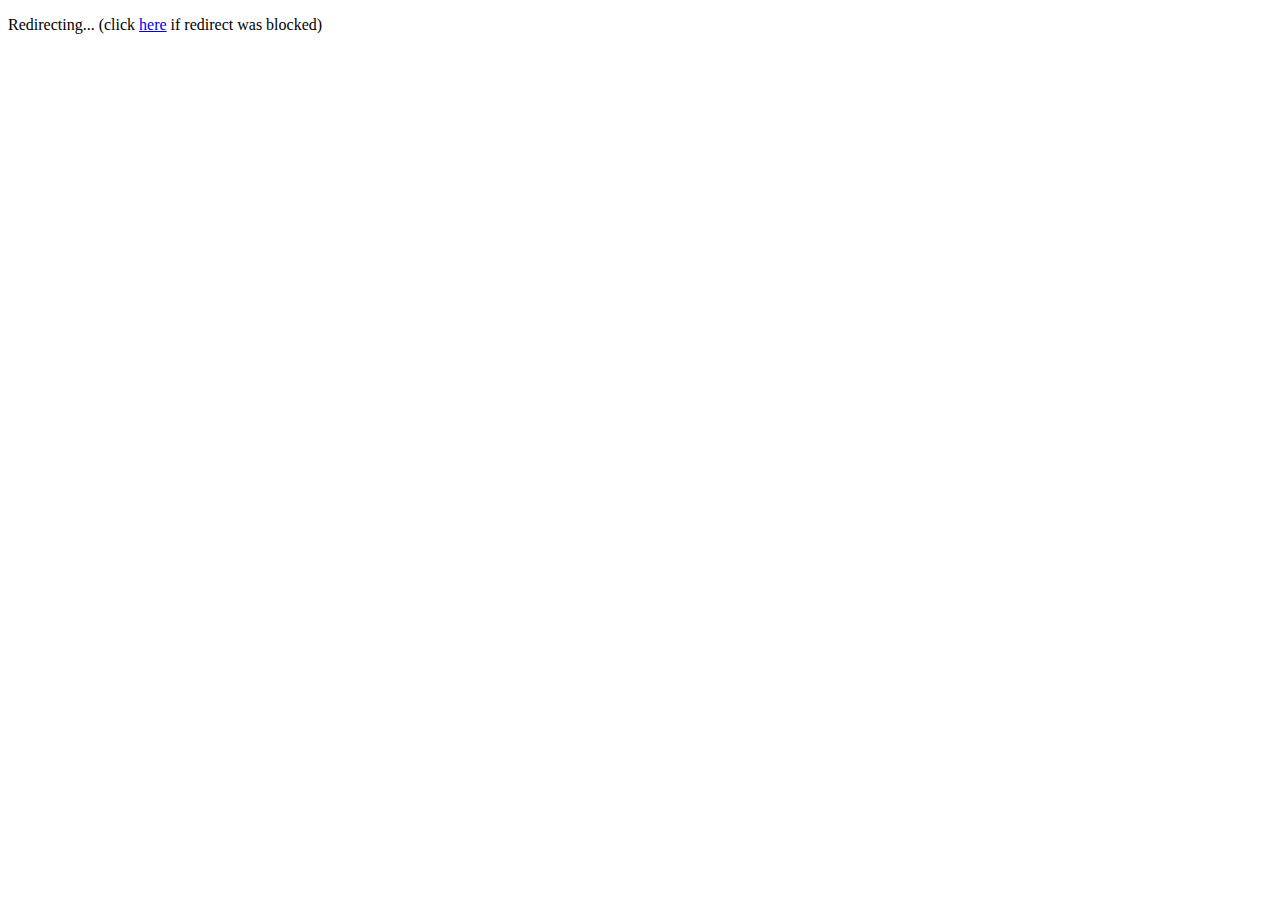
<file: senior-project/index.html>
<!DOCTYPE html>
<html>
    <head>
        <meta http-equiv="refresh" content="1; url='https://seniorproject.cci.drexel.edu/project/1cc9ab4d-ca3b-451a-8dc6-10bf035e1d72/'" />
    </head>
    <body>
        <p>Redirecting... (click <a target="_blank" href="https://seniorproject.cci.drexel.edu/project/1cc9ab4d-ca3b-451a-8dc6-10bf035e1d72/">here</a> if redirect was blocked)</p>
    </body>
</html>
</file>
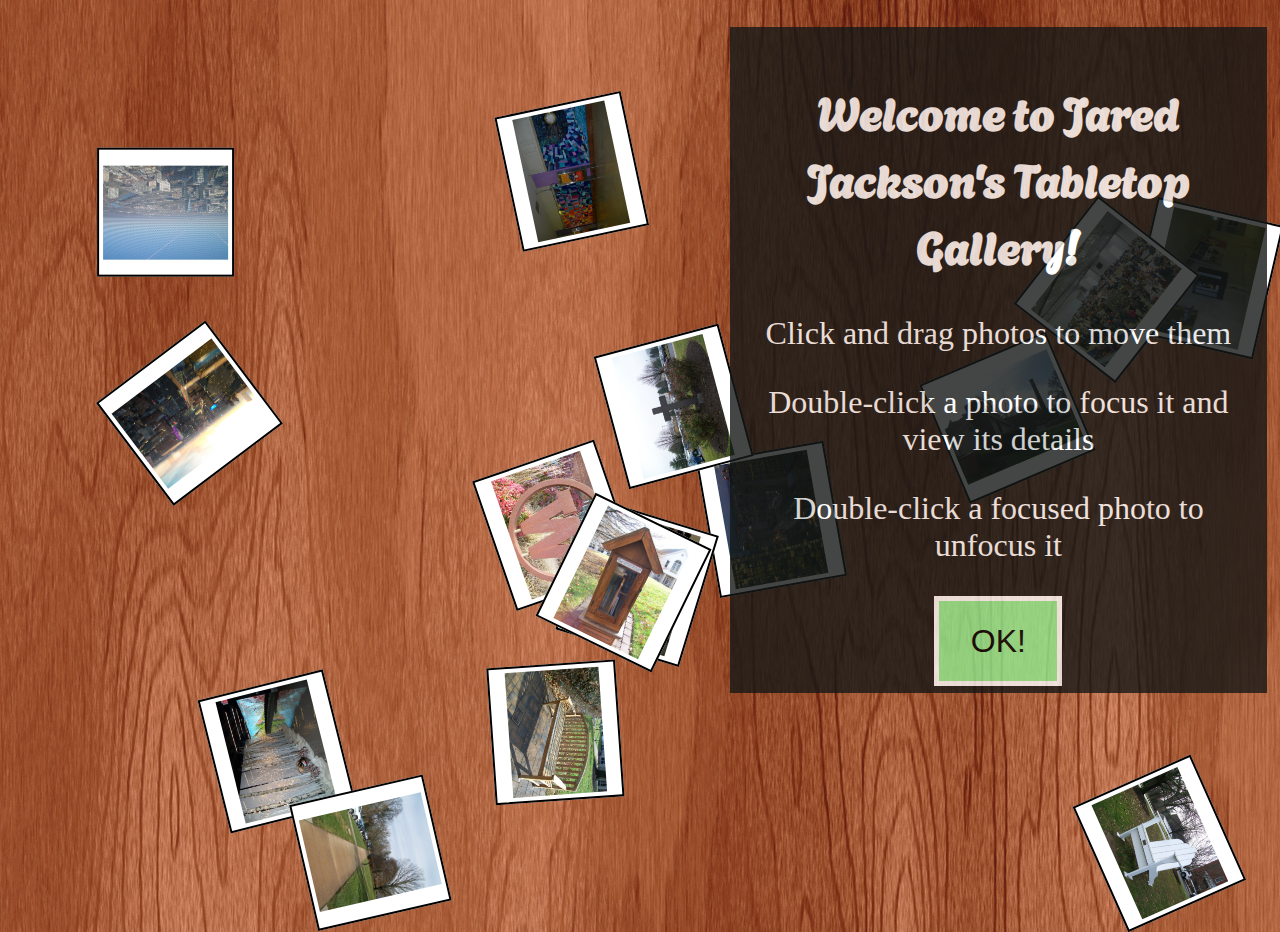
<file: tabletop-gallery/index.html>
<!DOCTYPE html>
<html>
<head>
    <title>Tabletop Gallery</title>
    <link rel="icon" type="image/x-icon" href="favicon.ico">
    <link rel="stylesheet" href="style.css">
    <script src="script.js"></script> 
</head>
<body>
    <div id="wallnot"></div>
    <div id="photoInfo">
        <h2 style="font-size: 3.5vw; font-family: 'Agbalumo', 'Times New Roman', sans-serif;">Welcome to Jared Jackson's Tabletop Gallery!</h2>
        <p style="font-size: 2.5vw;">Click and drag photos to move them</p>
        <p style="font-size: 2.5vw;">Double-click a photo to focus it and view its details</p>
        <p style="font-size: 2.5vw;">Double-click a focused photo to unfocus it</p>
        <button id="ok" type="button" onclick="dismissWelcome()">OK!</button>
    </div>
</body>
</html>
</file>
<file: tabletop-gallery/style.css>
@import url('https://fonts.googleapis.com/css2?family=Agbalumo&display=swap');

body {
    overflow: hidden;
    width: 100%;
    height: 100%;
    padding: 0;
    margin: 0;
    display: flex;
    background-image: url('wood.jpg');
    /* background-repeat: no-repeat; */
    background-size: auto;
}

img {
    width: 100%;
    height: 100%;
    object-fit: contain;
    margin: auto;
    display: inline-block;
}

.photoCard {
    border: 2px solid black;
    padding: 0.3vw;
    position: absolute;
    background-color: white;
    cursor: grab;
}

#photoInfo {
    background-color: #151817;
    opacity: 0.8;
    position: fixed;
    top: 3%;
    right: 1vw;
    width: 40vw;
    height: 50vw;
    text-align: center;
    z-index: 9999;
    color: white;
    padding: 1vw;
}

.photoInfoLabel {
    font-size: 2.5vw;
    font-family: 'Agbalumo', 'Times New Roman', sans-serif;
}

.photoInfoText {
    font-size: 2.25vw;
    font-family: 'Times New Roman', sans-serif;
}

#wallnot {
    width: 100%;
    height: 100%;
    z-index: 9997;
}

#ok {
    height: 10vh;
    width: 10vw;
    cursor: pointer;
    opacity: 10;
    font-size: 2.5vw;
    background-color: lightgreen;
    border: 5px solid white;
}

.horizontal {
    width: 9.8vw;
    height: 13vh;
}

.vertical {
    width: 13vh;
    height: 9.8vw;
    left: 40%;
}

.focused {
    animation: focus 1s forwards;
    z-index: 9998;
    cursor: pointer;
}

.unfocused {
    animation: unfocus 1s forwards;
}

.fadein {
    animation: fadein 0.5s forwards;
}

.fadeout {
    animation: fadeout 0.5s forwards;
}

@-webkit-keyframes focus {
    from { -webkit-transform: scale(1); }
    to { -webkit-transform: scale(4) rotate(0deg); top: 38vh; left: 18vw; }
}

@keyframes focus {
    from { scale: 1; }
    to { scale: 4; transform: rotate(0deg); top: 38vh; left: 18vw; }
}

@keyframes unfocus {
    from { scale: 4; transform: rotate(0deg); top: 38vh; left: 18vw; }
    to { scale: 1; }
}

@keyframes fadeout {
    from { opacity: 0.8; }
    to { opacity: 0; visibility: hidden;}
}

@keyframes fadein {
    from { opacity: 0; visibility: hidden;}
    to { opacity: 0.8; }
}
</file>
